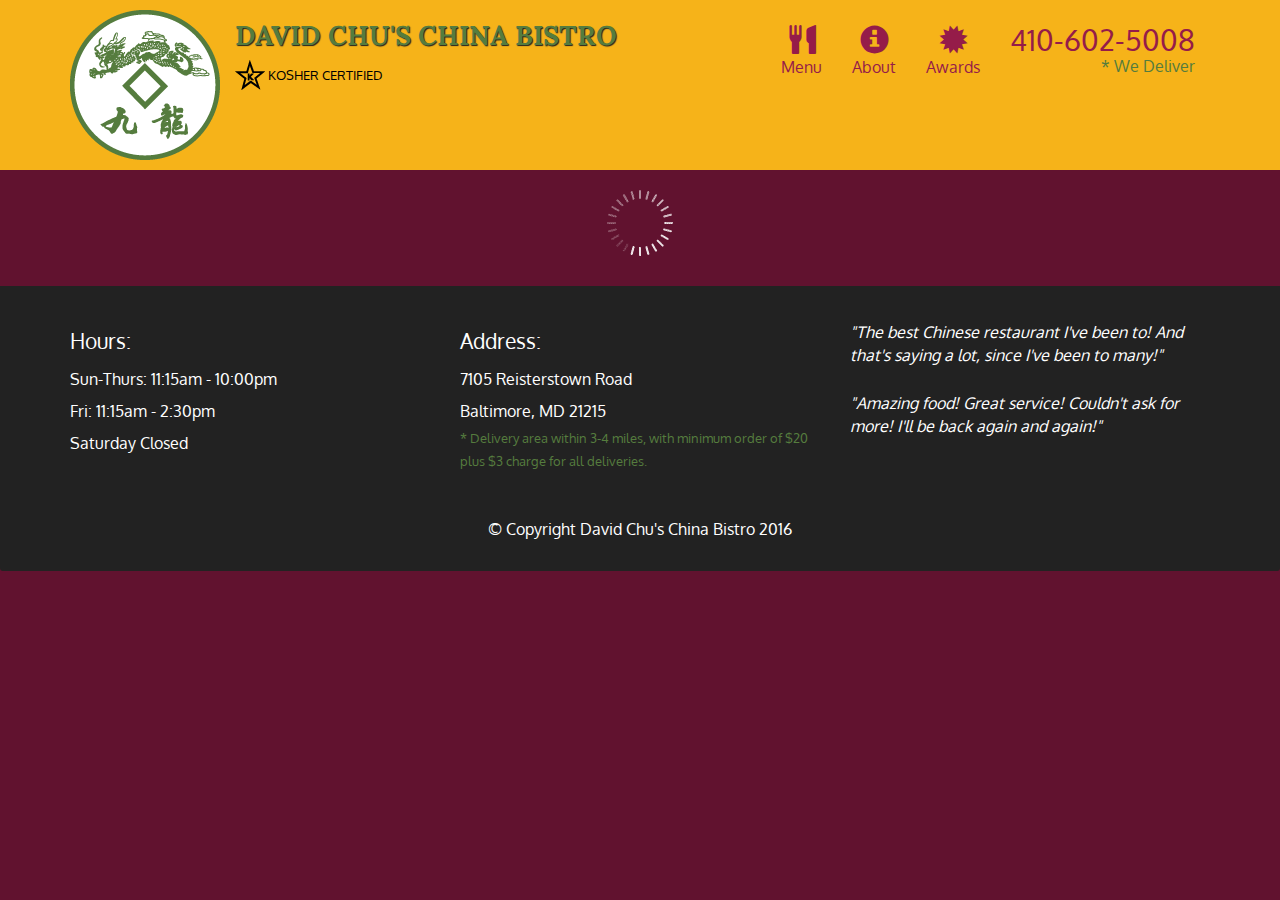
<file: module_5_solution/index.html>
<!doctype html>
<html lang="en">
  <head>
    <meta charset="utf-8">
    <meta http-equiv="X-UA-Compatible" content="IE=edge">
    <meta name="viewport" content="width=device-width, initial-scale=1">
    <title>David Chu's China Bistro</title>
    <link rel="stylesheet" href="css/bootstrap.min.css">
    <link rel="stylesheet" href="css/styles.css">
    <link href='https://fonts.googleapis.com/css?family=Oxygen:400,300,700' rel='stylesheet' type='text/css'>
    <link href='https://fonts.googleapis.com/css?family=Lora' rel='stylesheet' type='text/css'>
  </head>
<body>
  <header>
    <nav id="header-nav" class="navbar navbar-default">
      <div class="container">
        <div class="navbar-header">
          <a href="index.html" class="pull-left visible-md visible-lg">
            <div id="logo-img" alt="Logo image"></div>
          </a>

          <div class="navbar-brand">
            <a href="index.html"><h1>David Chu's China Bistro</h1></a>
            <p>
              <img src="images/star-k-logo.png" alt="Kosher certification">
              <span>Kosher Certified</span>
            </p>
          </div>

          <button id="navbarToggle" type="button" class="navbar-toggle collapsed" data-toggle="collapse" data-target="#collapsable-nav" aria-expanded="false">
            <span class="sr-only">Toggle navigation</span>
            <span class="icon-bar"></span>
            <span class="icon-bar"></span>
            <span class="icon-bar"></span>
          </button>
        </div>
        
        <div id="collapsable-nav" class="collapse navbar-collapse">
           <ul id="nav-list" class="nav navbar-nav navbar-right">
            <li id="navHomeButton" class="visible-xs active">
              <a href="index.html">
                <span class="glyphicon glyphicon-home"></span> Home</a>
            </li>
            <li id="navMenuButton">
              <a href="#" onclick="$dc.loadMenuCategories();">
                <span class="glyphicon glyphicon-cutlery"></span><br class="hidden-xs"> Menu</a>
            </li>
            <li>
              <a href="#">
                <span class="glyphicon glyphicon-info-sign"></span><br class="hidden-xs"> About</a>
            </li>
            <li>
              <a href="#">
                <span class="glyphicon glyphicon-certificate"></span><br class="hidden-xs"> Awards</a>
            </li>
            <li id="phone" class="hidden-xs">
              <a href="tel:410-602-5008">
                <span>410-602-5008</span></a><div>* We Deliver</div>
            </li>
          </ul><!-- #nav-list -->
        </div><!-- .collapse .navbar-collapse -->
      </div><!-- .container -->
    </nav><!-- #header-nav -->
  </header>

  <div id="call-btn" class="visible-xs">
    <a class="btn" href="tel:410-602-5008">
    <span class="glyphicon glyphicon-earphone"></span>
    410-602-5008
    </a>
  </div>
  <div id="xs-deliver" class="text-center visible-xs">* We Deliver</div>

  <div id="main-content" class="container"></div>

  <footer class="panel-footer">
    <div class="container">
      <div class="row">
        <section id="hours" class="col-sm-4">
          <span>Hours:</span><br>
          Sun-Thurs: 11:15am - 10:00pm<br>
          Fri: 11:15am - 2:30pm<br>
          Saturday Closed
          <hr class="visible-xs">
        </section>
        <section id="address" class="col-sm-4">
          <span>Address:</span><br>
          7105 Reisterstown Road<br>
          Baltimore, MD 21215
          <p>* Delivery area within 3-4 miles, with minimum order of $20 plus $3 charge for all deliveries.</p>
          <hr class="visible-xs">
        </section>
        <section id="testimonials" class="col-sm-4">
          <p>"The best Chinese restaurant I've been to! And that's saying a lot, since I've been to many!"</p>
          <p>"Amazing food! Great service! Couldn't ask for more! I'll be back again and again!"</p>
        </section>
      </div>
      <div class="text-center">&copy; Copyright David Chu's China Bistro 2016</div>
    </div>
  </footer>

  <!-- jQuery (Bootstrap JS plugins depend on it) -->
  <script src="js/jquery-2.1.4.min.js"></script>
  <script src="js/bootstrap.min.js"></script>
  <script src="js/ajax-utils.js"></script>
  <script src="js/script.js"></script>
</body>
</html>
</file>
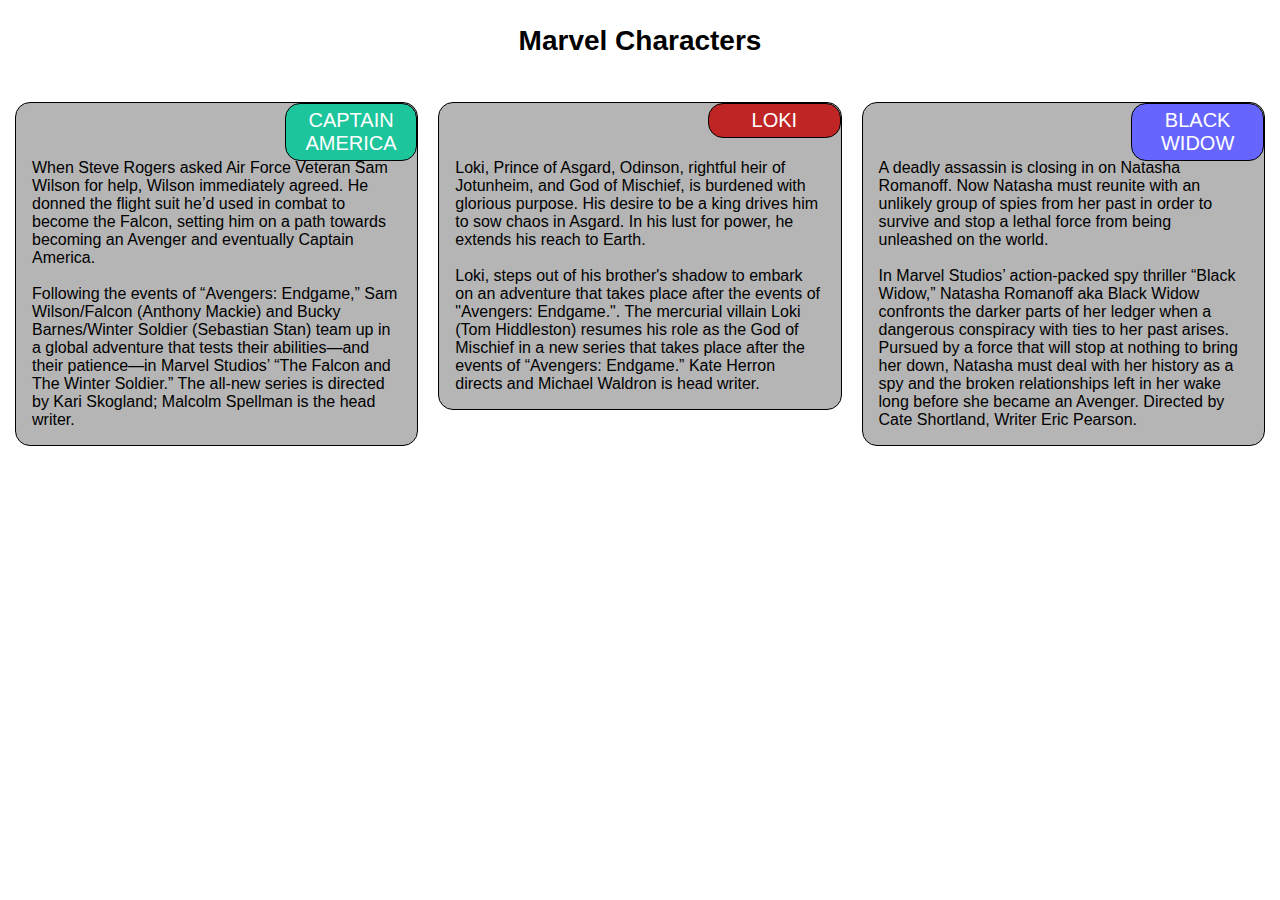
<file: module 2 assignment solution/html/index.html>
<!DOCTYPE html>
<html>

<head>
	<meta charset="utf-8">
  <meta name="viewport" content="width=device-width, initial-scale=1.0">
	<link rel="stylesheet" href="css\style.css">
	<title>Module 2 assesment solution</title>
</head>
<body>
	<div id="row" >
		<h1>Marvel Characters</h1>
		<div class="col-lg-4 col-md-6 col-sm-12">
      <section>
			<p class="title" id="p1">CAPTAIN AMERICA</p>
			<p class="content">
				When Steve Rogers asked Air Force Veteran Sam Wilson for help, Wilson immediately agreed. He donned the flight suit he’d
				used in combat to become the Falcon, setting him on a path towards becoming an Avenger and eventually Captain America.
        <BR/><BR/>Following the events of “Avengers: Endgame,” Sam Wilson/Falcon (Anthony Mackie) and Bucky Barnes/Winter Soldier (Sebastian
				Stan) team up in a global adventure that tests their abilities—and their patience—in Marvel Studios’ “The Falcon and
				The Winter Soldier.” The all-new series is directed by Kari Skogland; Malcolm Spellman is the head writer.</p>
      </section>
		</div>
		<div class="col-lg-4 col-md-6 col-sm-12">
			<section>
      <p class="title" id="p2">LOKI</p>
			<p class="content"> Loki, Prince of Asgard, Odinson, rightful heir of Jotunheim, and God of Mischief, is burdened with glorious purpose.
				His desire to be a king drives him to sow chaos in Asgard. In his lust for power, he extends his reach to Earth. <BR/><BR/> Loki, steps out of his brother's shadow to embark on an adventure that takes place after the events of "Avengers: Endgame.". The mercurial villain Loki (Tom Hiddleston) resumes his role as the God of Mischief in a new series that takes place after the events of “Avengers: Endgame.” Kate Herron directs and Michael Waldron is head writer.</p>
			</section>
		</div>
		<div class="col-lg-4 col-md-6 col-sm-12">
      <section>
			<p class="title" id="p3">BLACK WIDOW</p>
			<p class="content"> A deadly assassin is closing in on Natasha Romanoff. Now Natasha must reunite with an unlikely group of spies from
				her past in order to survive and stop a lethal force from being unleashed on the world.<BR/><BR/>In Marvel Studios’ action-packed spy thriller “Black Widow,” Natasha Romanoff aka Black Widow confronts the darker
				parts of her ledger when a dangerous conspiracy with ties to her past arises. Pursued by a force that will stop at nothing
				to bring her down, Natasha must deal with her history as a spy and the broken relationships left in her wake long before she became an Avenger. Directed by Cate Shortland, Writer Eric Pearson. 
			</p>
      </section>
		</div>
	</div>
</body>
</html>
</file>
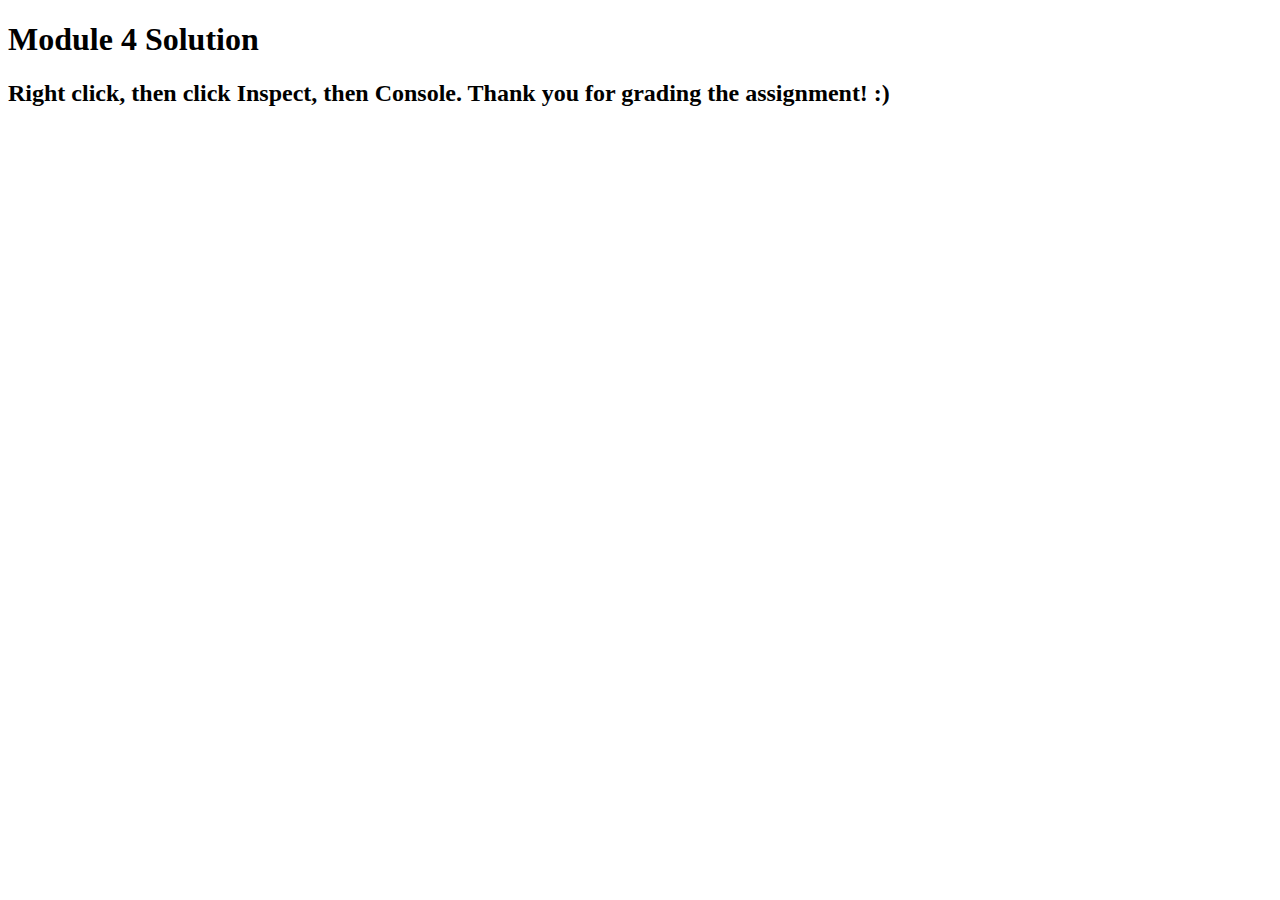
<file: module_4_solution/easier/index.html>
<!DOCTYPE html>
<html>
<head>
  <meta charset="utf-8">
  <title>Module 4 Solution</title>
  <script src="js/SpeakHello.js"></script>
  <script src="js/SpeakGoodBye.js"></script>
  <script src="js/script.js"></script>
</head>
<body>
  <h1>Module 4 Solution</h1>
  <h2>Right click, then click Inspect, then Console. Thank you for grading the assignment! :)</h2>
</body>
</html>
</file>
<file: module_5_solution/css/styles.css>
body {
  font-size: 16px;
  color: #fff;
  background-color: #61122f;
  font-family: 'Oxygen', sans-serif;
}

/** HEADER **/
#header-nav {
  background-color: #f6b319;
  border-radius: 0;
  border: 0;
}

#logo-img {
  background: url('../images/restaurant-logo_large.png') no-repeat;
  width: 150px;
  height: 150px;
  margin: 10px 15px 10px 0;
}

.navbar-brand {
  padding-top: 25px;
}
.navbar-brand h1 { /* Restaurant name */
  font-family: 'Lora', serif;
  color: #557c3e;
  font-size: 1.5em;
  text-transform: uppercase;
  font-weight: bold;
  text-shadow: 1px 1px 1px #222;
  margin-top: 0;
  margin-bottom: 0;
  line-height: .75;
}
.navbar-brand a:hover, .navbar-brand a:focus {
  text-decoration: none;
}
.navbar-brand p { /* Kosher cert */
  color: #000;
  text-transform: uppercase;
  font-size: .7em;
  margin-top: 15px;
}
.navbar-brand p span { /* Star-K */
  vertical-align: middle;
}

#nav-list {
  margin-top: 10px;
}
#nav-list a {
  color: #951C49;
  text-align: center;
}
#nav-list a:hover {
  background: #E7E7E7;
}
#nav-list a span {
  font-size: 1.8em;
}

#phone {
  margin-top: 5px;
}
#phone a { /* Phone number */
  text-align: right;
  padding-bottom: 0;
}
#phone div { /* We Deliver */
  color: #557c3e;
  text-align: right;
  padding-right: 15px;
}

.navbar-header button.navbar-toggle, .navbar-header .icon-bar {
  border: 1px solid #61122f;
}
.navbar-header button.navbar-toggle {
  clear: both;
  margin-top: -30px;
}
/* END HEADER */

/* FOOTER */
.panel-footer {
  margin-top: 30px;
  padding-top: 35px;
  padding-bottom: 30px;
  background-color: #222;
  border-top: 0;
}
.panel-footer div.row {
  margin-bottom: 35px;
}
#hours, #address {
  line-height: 2;
}
#hours > span, #address > span {
  font-size: 1.3em;
}
#address p {
  color: #557c3e;
  font-size: .8em;
  line-height: 1.8;
}
#testimonials {
  font-style: italic;
}
#testimonials p:nth-child(2) {
  margin-top: 25px;
}
/* END FOOTER */



/* HOME PAGE */
.container .jumbotron {
  box-shadow: 0 0 50px #3F0C1F;
  border: 2px solid #3F0C1F;
}

#menu-tile, #specials-tile, #map-tile {
  height: 250px;
  width: 100%;
  margin-bottom: 15px;
  position: relative;
  border: 2px solid #3F0C1F;
  overflow: hidden;
}
#menu-tile:hover, #specials-tile:hover, #map-tile:hover {
  box-shadow: 0 1px 5px 1px #cccccc;
}
#menu-tile {
  background: url('../images/menu-tile.jpg') no-repeat;
  background-position: center;
}
#specials-tile {
  background: url('../images/specials-tile.jpg') no-repeat;
  background-position: center;
}
#menu-tile span, #specials-tile span, #map-tile span {
  position: absolute;
  bottom: 0;
  right: 0;
  width: 100%;
  text-align: center;
  font-size: 1.6em;
  text-transform: uppercase;
  background-color: #000;
  color: #fff;
  opacity: .8;
}
/* END HOME PAGE */

/* MENU CATEGORIES PAGE */
.category-tile { 
  position: relative;
  border: 2px solid #3F0C1F;
  overflow: hidden;
  width: 200px;
  height: 200px;
  margin: 0 auto 15px;
}
.category-tile span {
  position: absolute;
  bottom: 0;
  right: 0;
  width: 100%;
  text-align: center;
  font-size: 1.2em;
  text-transform: uppercase;
  background-color: #000;
  color: #fff;
  opacity: .8;
}
.category-tile:hover {
  box-shadow: 0 1px 5px 1px #cccccc;
}

#menu-categories-title + div {
  margin-bottom: 50px;
}
/* END MENU CATEGORIES PAGE */

/* SINGLE CATEGORY PAGE */
.menu-item-tile {
  margin-bottom: 25px;
}
.menu-item-tile hr {
  width: 80%;
}
.menu-item-tile .menu-item-price {
  font-size: 1.1em;
  text-align: right;
  margin-top: -15px;
  margin-right: -15px;
}
.menu-item-tile .menu-item-price span {
  font-size: .6em;
}
.menu-item-photo {
  position: relative;
  border: 2px solid #3F0C1F; 
  overflow: hidden;
  padding: 0;
  margin-right: -15px;
  margin-left: auto;
  margin-bottom: 20px;
  max-width: 250px;
}
.menu-item-photo div {
  position: absolute;
  bottom: 0;
  right: 0;
  width: 80px;
  background-color: #557c3e;
  text-align: center;
}
.menu-item-description {
  padding-right: 30px;
}
h3.menu-item-title {
  margin: 0 0 10px;
}
.menu-item-details {
  font-size: .9em;
  font-style: italic;
}
/* END SINGLE CATEGORY PAGE */


/********** Large devices only **********/
@media (min-width: 1200px) {
  .container .jumbotron {
    background: url('../images/jumbotron_1200.jpg') no-repeat;
    height: 675px;
  }
}

/********** Medium devices only **********/
@media (min-width: 992px) and (max-width: 1199px) {
  /* Header */
  #logo-img {
    background: url('../images/restaurant-logo_medium.png') no-repeat;
    width: 100px;
    height: 100px;
    margin: 5px 5px 5px 0;
  }
  /* End Header */

  /* Home Page */
  .container .jumbotron {
    background: url('../images/jumbotron_992.jpg') no-repeat;
    height: 558px;
  }
  /* End Home Page */
}

/********** Small devices only **********/
@media (min-width: 768px) and (max-width: 991px) {
  /* Home Page */
  .container .jumbotron {
    background: url('../images/jumbotron_768.jpg') no-repeat;
    height: 432px;
  }
  /* End Home Page */
}

/********** Extra small devices only **********/
@media (max-width: 767px) {
  /* Header */
  .navbar-brand {
    padding-top: 10px;
    height: 80px;
  }
  .navbar-brand h1 { /* Restaurant name */
    padding-top: 10px;
    font-size: 5vw; /* 1vw = 1% of viewport width */
  }
  .navbar-brand p { /* Kosher cert */
    font-size: .6em;
    margin-top: 12px;
  }
  .navbar-brand p img { /* Star-K */
    height: 20px;
  }

  #collapsable-nav a { /* Collapsed nav menu text */
    font-size: 1.2em;
  }
  #collapsable-nav a span { /* Collapsed nav menu glyph */
    font-size: 1em;
    margin-right: 5px;
  }

  #call-btn > a {
    font-size: 1.5em;
    display: block;
    margin: 0 20px;
    padding: 10px;
    border: 2px solid #fff;
    background-color: #f6b319;
    color: #951c49;
  }
  #xs-deliver {
    margin-top: 5px;
    font-size: .7em;
    letter-spacing: .1em;
    text-transform: uppercase;
  }
  /* End Header */

  /* Footer */
  .panel-footer section {
    margin-bottom: 30px;
    text-align: center;
  }
  .panel-footer section:nth-child(3) {
    margin-bottom: 0; /* margin already exists on the whole row */
  }
  .panel-footer section hr {
    width: 50%;
  }
  /* End Footer */

  /* Home Page */
  .container .jumbotron {
    margin-top: 30px;
    padding: 0;
  }
  #menu-tile, #specials-tile {
    width: 360px;
    margin: 0 auto 15px;
  }

  .menu-item-photo {
    margin-right: auto;
  }
  .menu-item-tile .menu-item-price {
    text-align: center;
  }
  .menu-item-description {
    text-align: center;;
  }
}


/********** Super extra small devices Only :-) (e.g., iPhone 4) **********/
@media (max-width: 479px) {
  /* Header */
  .navbar-brand h1 { /* Restaurant name */
    padding-top: 5px;
    font-size: 6vw;
  }
  /* End Header */
  
  /* Home page */
  #menu-tile, #specials-tile {
    width: 280px;
    margin: 0 auto 15px;
  }

  .col-xxs-12 {
    position: relative;
    min-height: 1px;
    padding-right: 15px;
    padding-left: 15px;
    float: left;
    width: 100%;
  }
}
</file>
